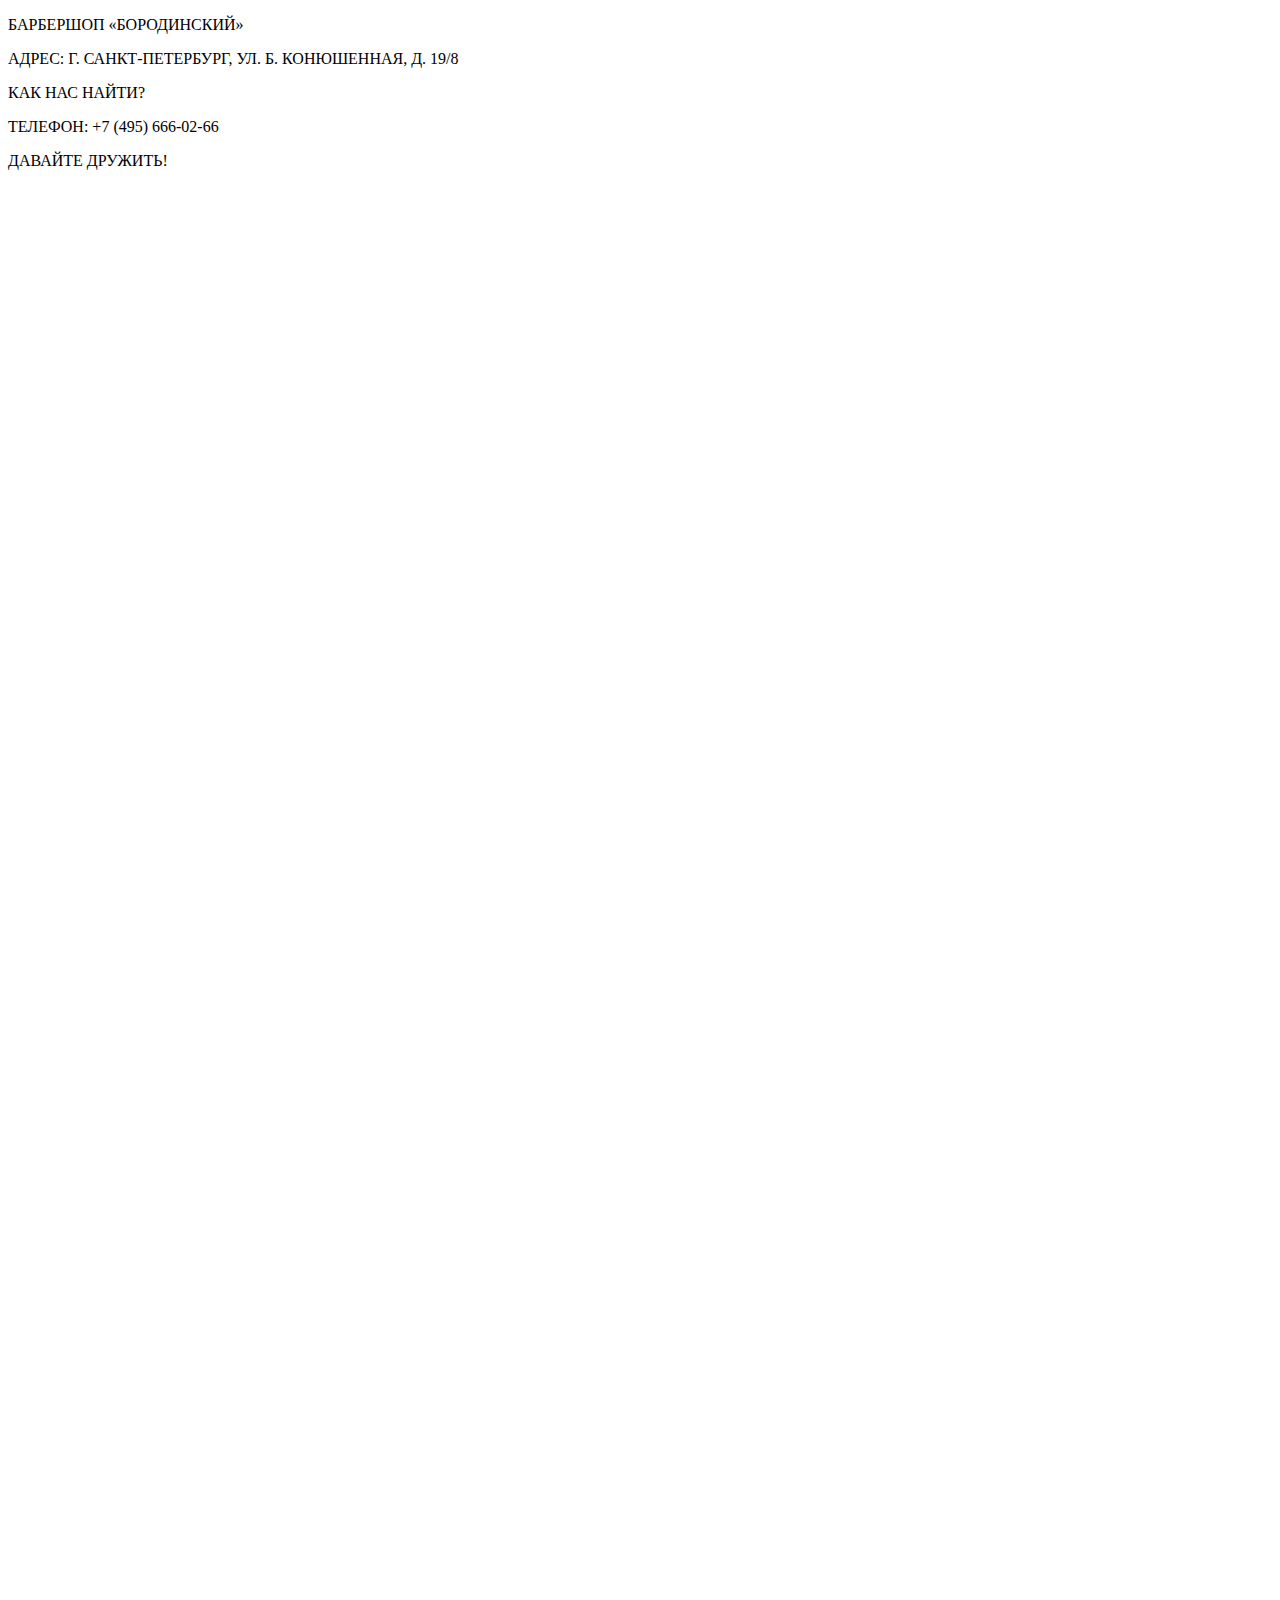
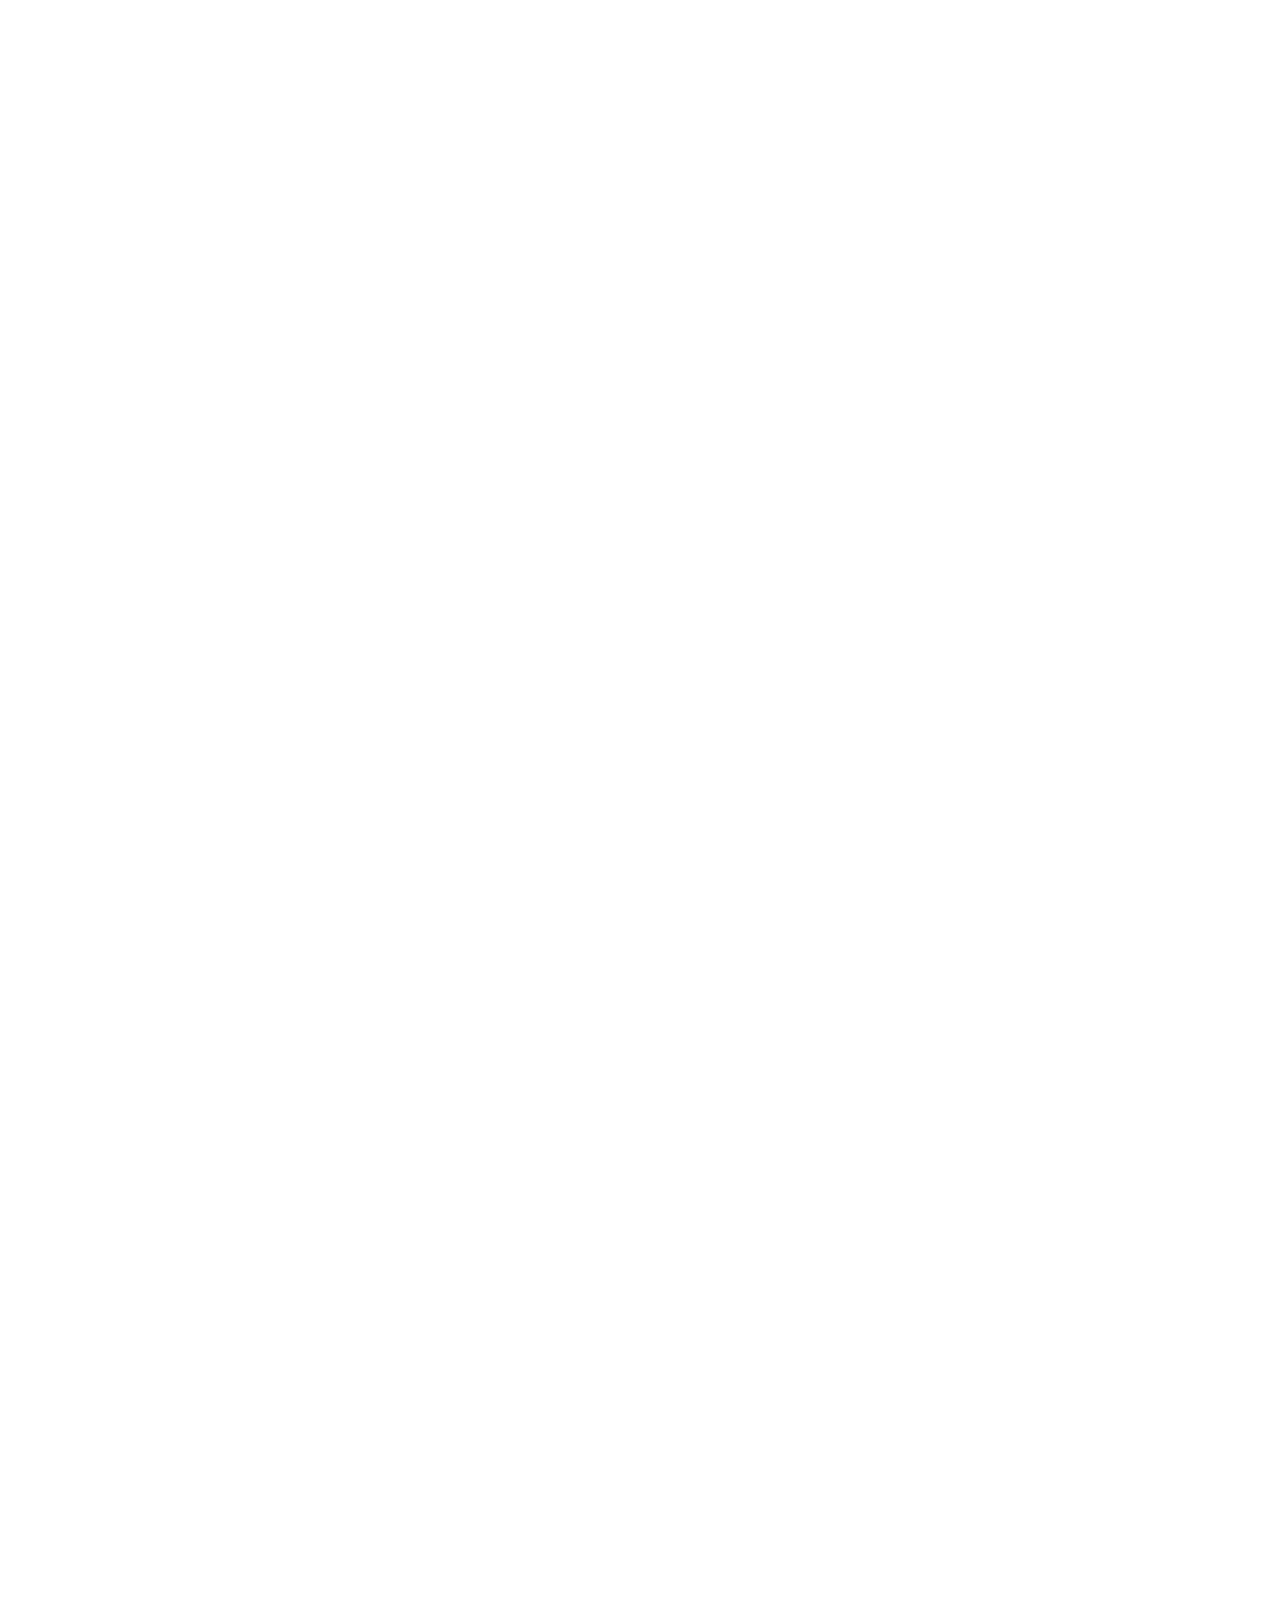
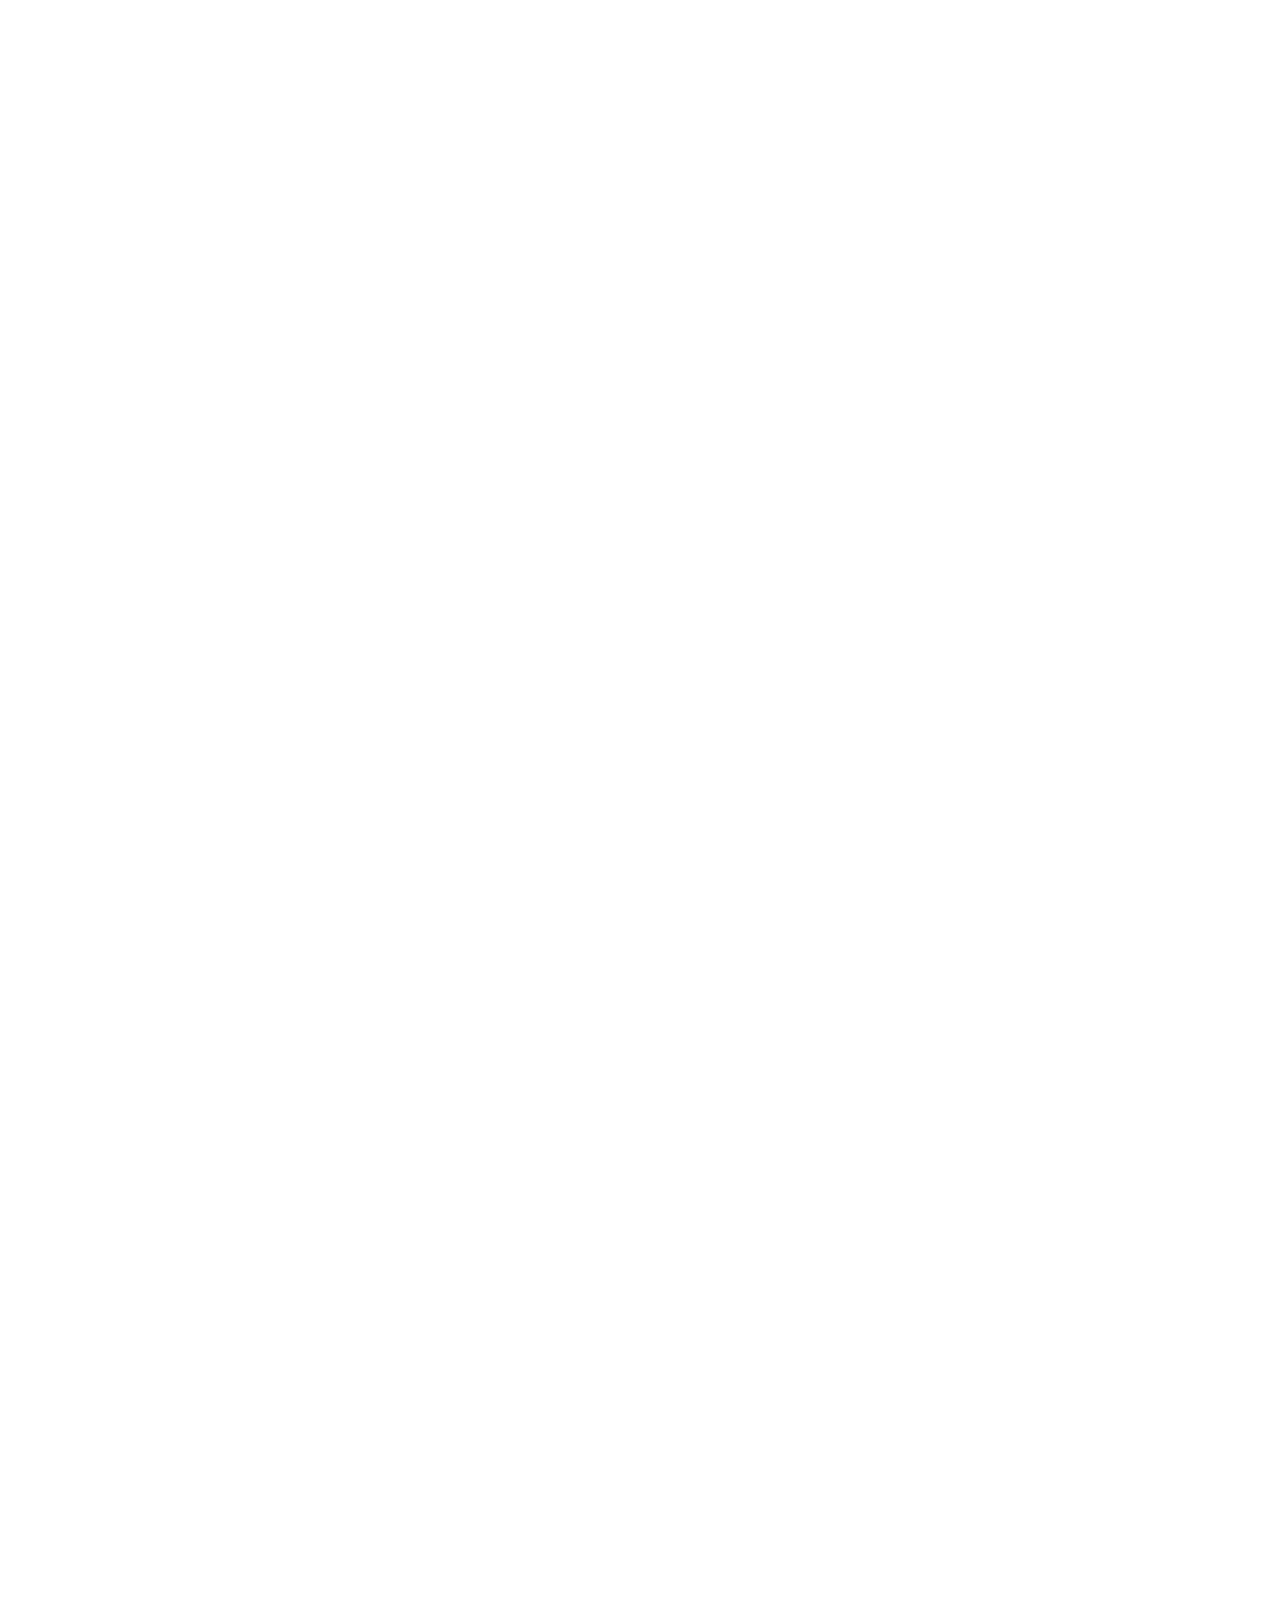
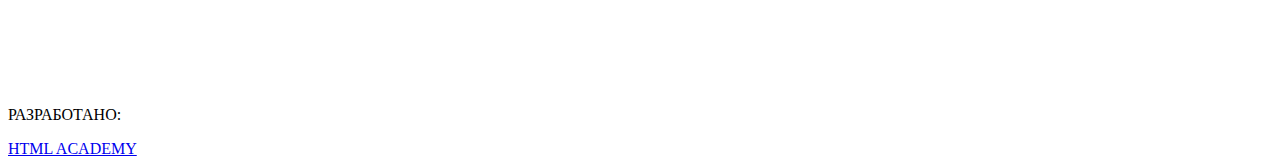
<file: ResourcesData/HTML/Blocks/footer.html>
<!DOCTYPE html>
<html lang="ru">
	<head>
		<meta name="viewport" content="width=device-width">
		<meta charset="UTF-8">

		<title>Barbershop — Footer</title>
	</head>

	<body>
		<section class="footer-left">
			<p class="footer-paragraph footer-left-paragraph">БАРБЕРШОП «БОРОДИНСКИЙ»</p>
			<p class="footer-paragraph footer-left-paragraph">АДРЕС: Г. САНКТ-ПЕТЕРБУРГ, УЛ. Б. КОНЮШЕННАЯ, Д. 19/8</p>
			<a class="footer-button-map button-map">КАК НАС НАЙТИ?</a>
			<p class="footer-paragraph footer-left-paragraph">ТЕЛЕФОН: +7 (495) 666-02-66</p>
		</section>

		<section class="footer-center">
			<p class="footer-paragraph footer-center-paragraph">ДАВАЙТЕ ДРУЖИТЬ!</p>

			<div class="footer-links">
				<a class="footer-center-link">
					<img class="footer-icon" src="../../../ResourcesData/Icons/Footer/VKontakte.svg" alt="VKontakte">
				</a>

				<a class="footer-center-link">
					<img class="footer-icon" src="../../../ResourcesData/Icons/Footer/Facebook.svg" alt="Facebook">
				</a>

				<a class="footer-center-link">
					<img class="footer-icon" src="../../../ResourcesData/Icons/Footer/Instagram.svg" alt="Instagram">
				</a>
			</div>
		</section>

		<section class="footer-right">
			<p class="footer-paragraph footer-right-paragraph">РАЗРАБОТАНО:</p>

			<a class="footer-right-link" target="_blank" href="https://HTMLAcademy.org">HTML ACADEMY</a>
		</section>
	</body>
</html>
</file>
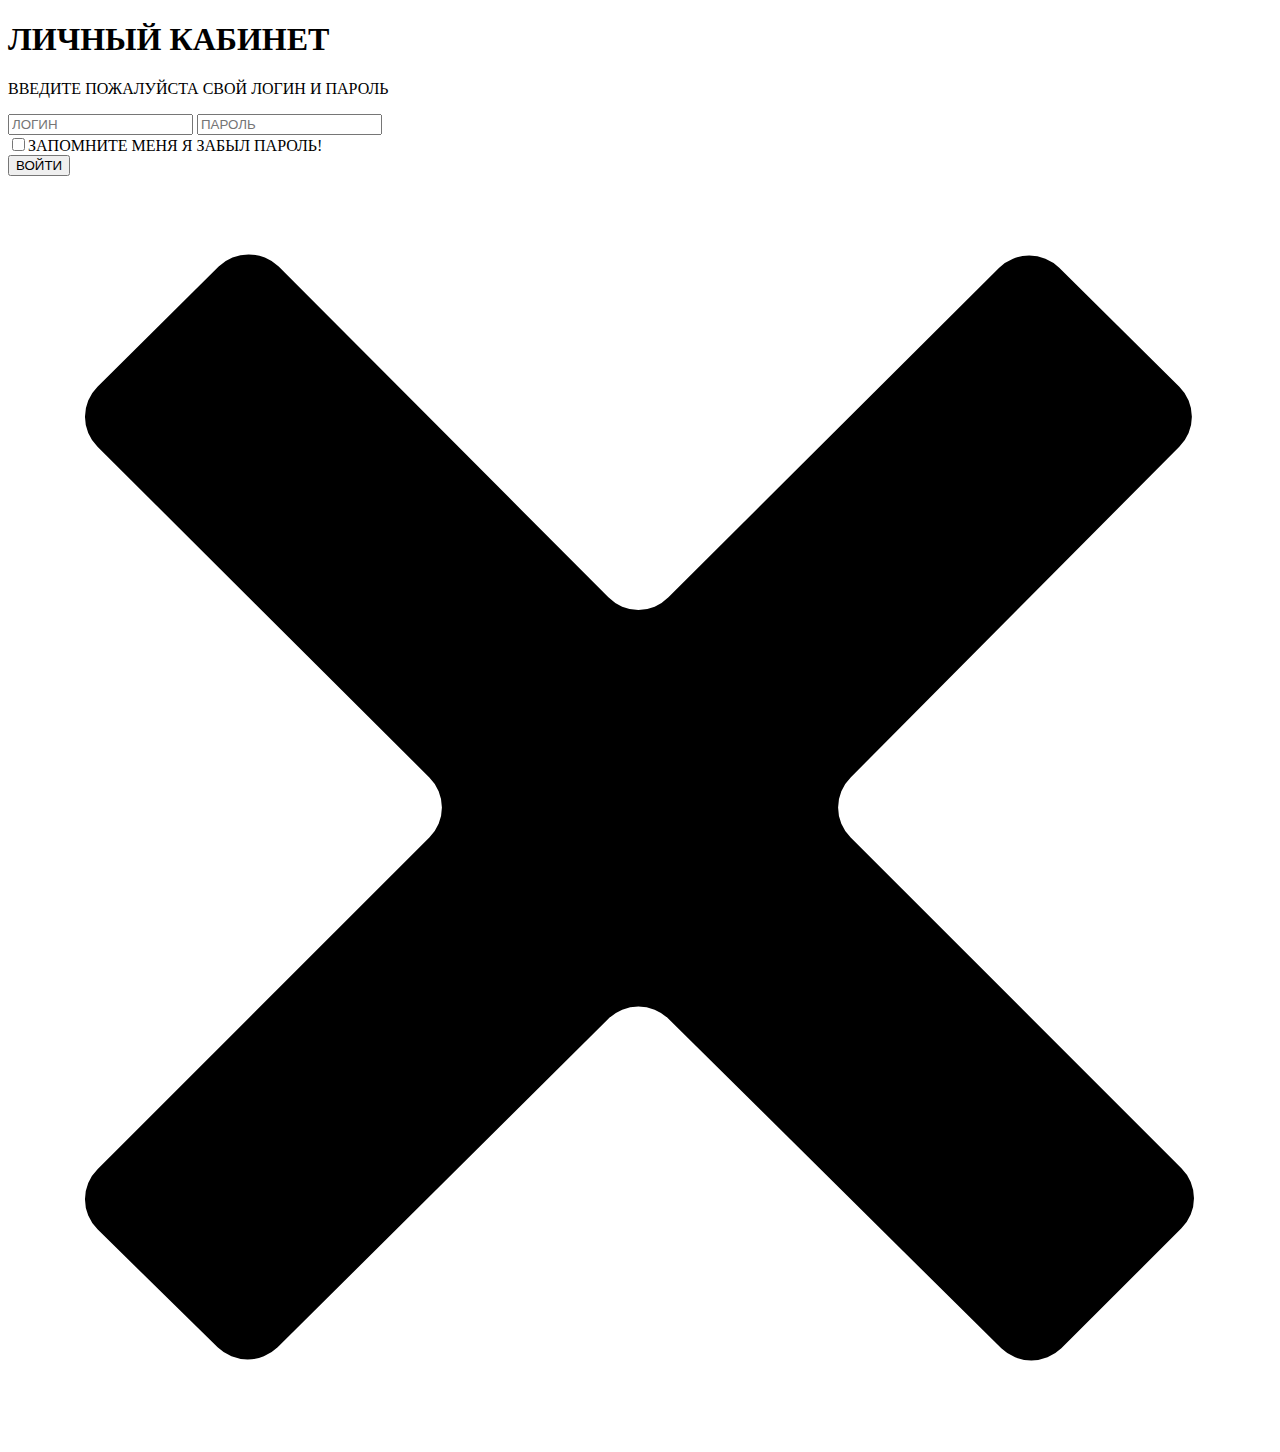
<file: ResourcesData/HTML/Popups/login.html>
<!DOCTYPE html>
<html lang="ru">
	<head>
		<meta name="viewport" content="width=device-width">
		<meta charset="UTF-8">

		<title>Barbershop — Login</title>
	</head>

	<body>
		<section class="login-window">
			<h1 class="login-header">ЛИЧНЫЙ КАБИНЕТ</h1>
			<p class="login-paragraph">ВВЕДИТЕ ПОЖАЛУЙСТА СВОЙ ЛОГИН И ПАРОЛЬ</p>

			<form method="post">
				<input class="login-input login-input-user" type="text" placeholder="ЛОГИН" required>
				<input class="login-input login-input-password" type="password" placeholder="ПАРОЛЬ" required>

				<div class="login-additional">
					<label class="login-remember">
						<input class="login-checkbox" type="checkbox">ЗАПОМНИТЕ МЕНЯ
						<span class="login-custom"></span>
					</label>

					<a class="login-button-forget">Я ЗАБЫЛ ПАРОЛЬ!</a>
				</div>

				<button class="login-button-sign" type="submit">ВОЙТИ</button>
			</form>
		</section>

		<a class="login-button-close">
			<img class="login-icon" src="../../../ResourcesData/Icons/UI/Cross.svg" alt="Cross">
		</a>
	</body>
</html>
</file>
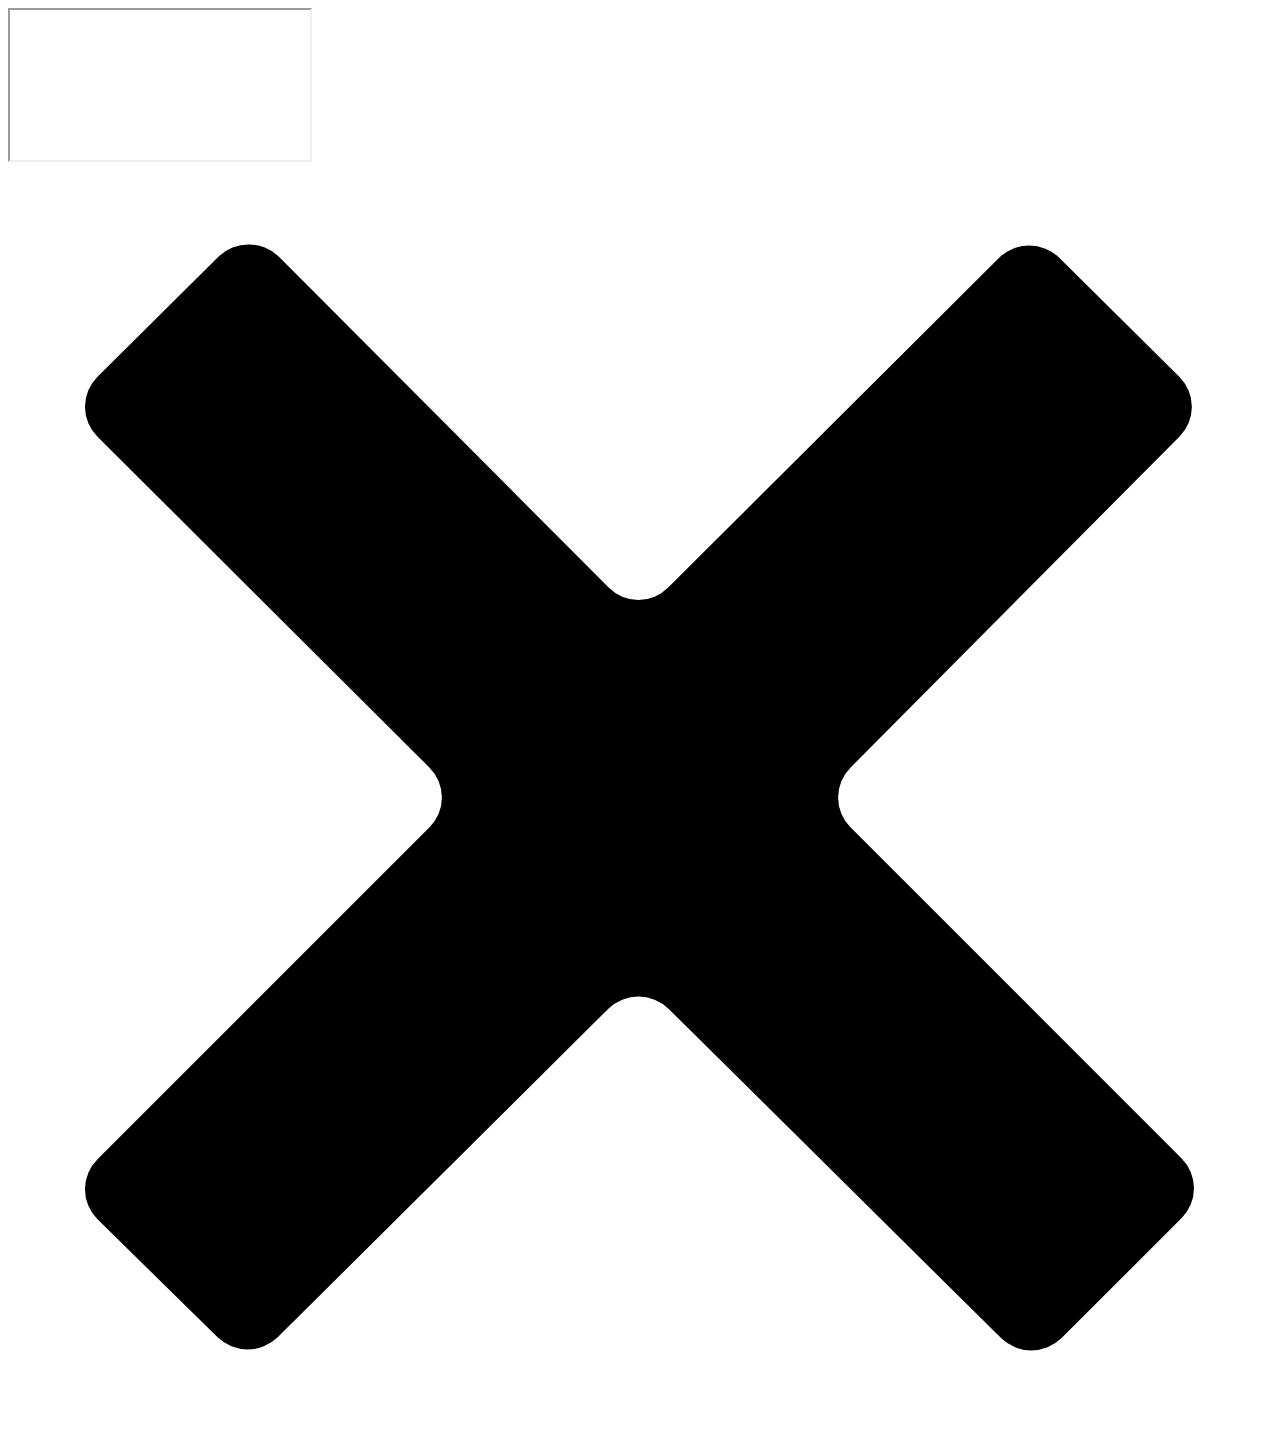
<file: ResourcesData/HTML/Popups/map.html>
<!DOCTYPE html>
<html lang="ru">
	<head>
		<meta name="viewport" content="width=device-width">
		<meta charset="UTF-8">

		<title>Barbershop — Map</title>
	</head>

	<body>
		<iframe class="map-widget"
			src="https://www.google.com/maps/embed?pb=!1m14!1m8!1m3!1d3997.217613101117!2d30.3230903!3d59.9386332!3m2!1i1024!2i768!4f13.1!3m3!1m2!1s0x4696310fca145cc1%3A0x42b32648d8238007!2sBolshaya%20Konyushennaya%20St%2C%2019%2F8%2C%20Sankt-Peterburg%2C%20Russia%2C%20191186!5e0!3m2!1sen!2sus!4v1692869102958!5m2!1sen!2sus"
			referrerpolicy="no-referrer"></iframe>

		<a class="map-button-close">
			<img class="map-icon" src="../../../ResourcesData/Icons/UI/Cross.svg" alt="Cross">
		</a>
	</body>
</html>
</file>
